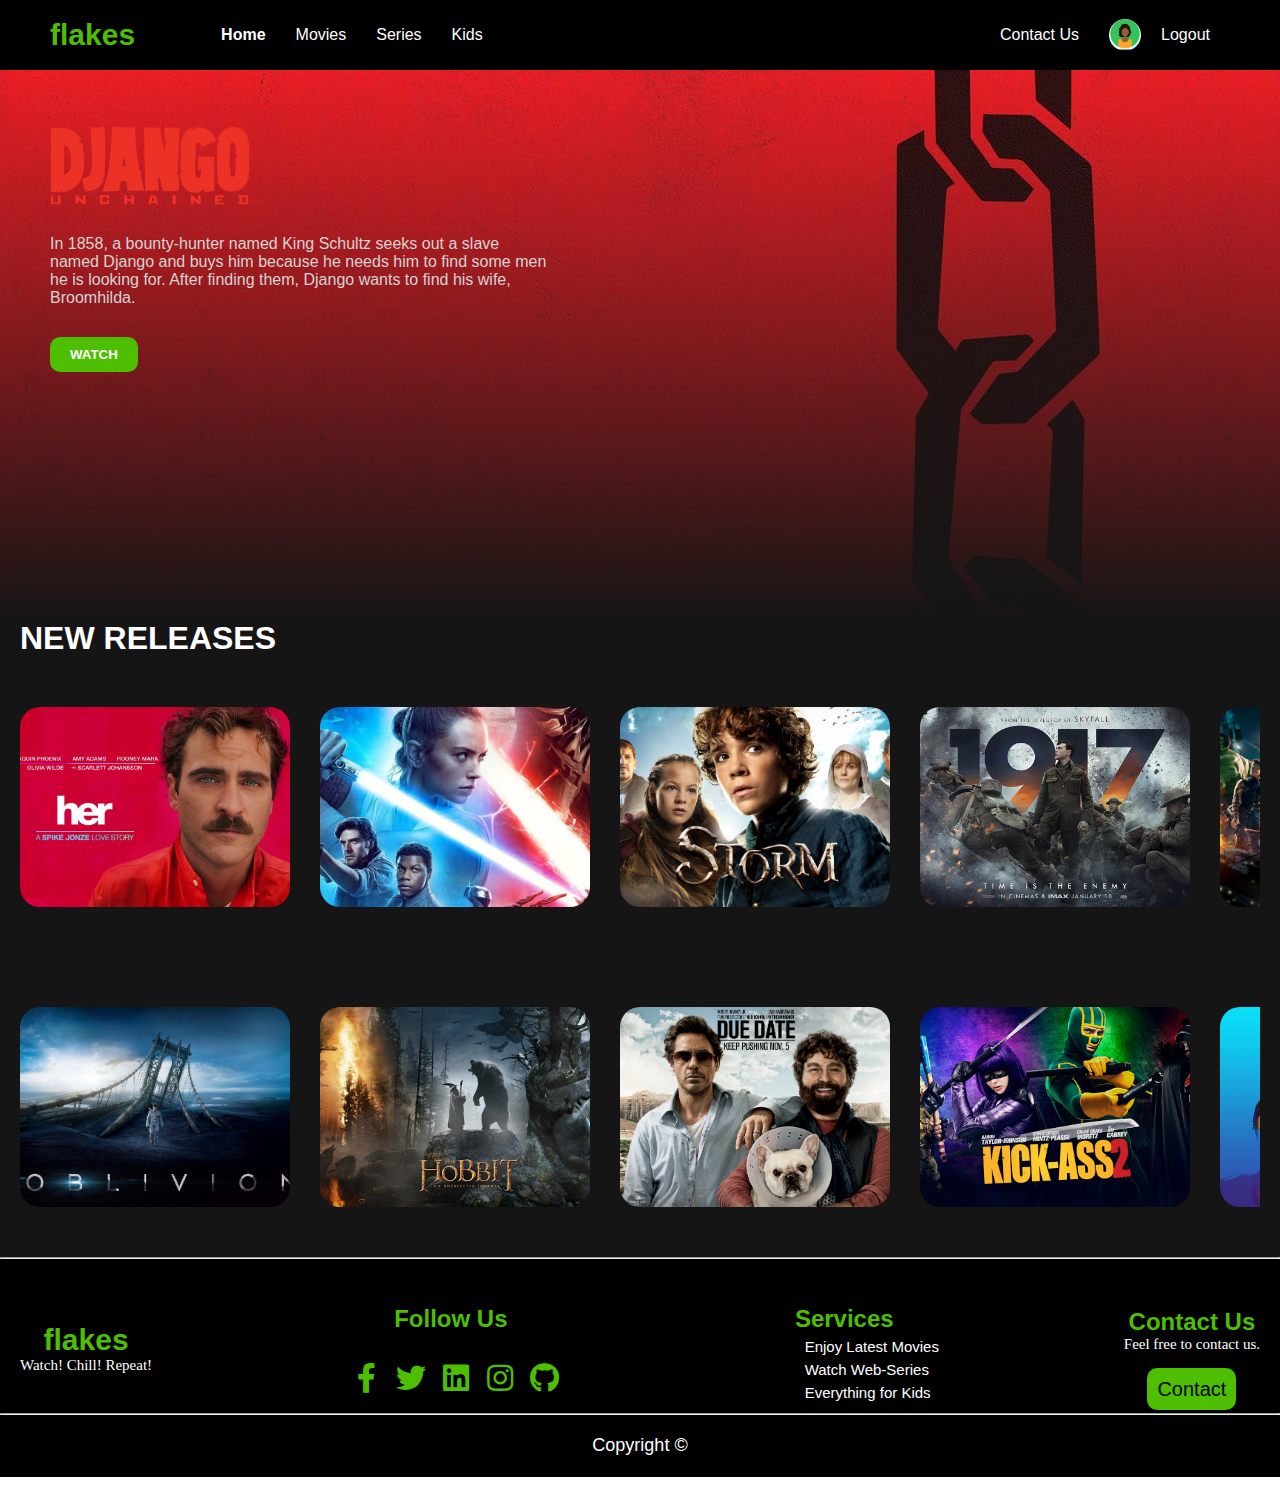
<file: index.html>
<html lang="en">
<head>
    <meta charset="UTF-8">
    <meta http-equiv="X-UA-Compatible" content="IE=edge">
    <meta name="viewport" content="width=device-width, initial-scale=1.0">
    <link rel="stylesheet" href="style.css">
    <link
        href="https://fonts.googleapis.com/css2?family=Roboto:wght@100;300;400;500;700;900&family=Sen:wght@400;700;800&display=swap"
        rel="stylesheet">
    <link rel="stylesheet" href="https://cdnjs.cloudflare.com/ajax/libs/font-awesome/5.15.2/css/all.min.css">
    <title>Flakes </title>
</head>
<body>
    <div class="navbar">
        <div class="navbar-container">
            <div class="logo-container">
                <h1 class="logo">flakes</h1>
            </div>
            <div class="menu-container">
                <ul class="menu-list">
                    <li class="menu-list-item active">
                        <a href="index.html">Home</a>
                    </li>
                    <li class="menu-list-item">
                        <a href="movies.html">Movies</a>
                        </li>
                    <li class="menu-list-item">
                        <a href="series.html">Series</a>
                    </li>
                    <li class="menu-list-item">
                        <a href="kids.html">Kids</a>
                    </li>
                    
                </ul>
            </div>
            <div class="profile-container">
                <span class="menu-list-item">
                    <a href=#>Contact Us</a></span>
                <p> </p>
                <img class="profile-picture" src="img/download.png" alt="">
                <div class="profile-text-container">
                    
                    <span class="profile-text">
                        <a href=#>Logout</a>
                    </span>
                   
                </div>
            </div>
        </div>
    </div>

    <div class="container">
        <div class="content-container">
            <div class="featured-content"
                style="background: linear-gradient(to bottom, rgba(0,0,0,0), #151515), url('img/f-1.jpg');">
                <img class="featured-title" src="img/f-t-1.png" alt="">
                <p class="featured-desc">In 1858, a bounty-hunter named King Schultz seeks out a slave named Django
                     and buys him because he needs him to find some men he is looking for. 
                    After finding them, Django wants to find his wife, Broomhilda. 
                     </p>
                <button class="featured-button">WATCH</button>
            </div>

            <div class="movie-list-container">
                <h1 class="movie-list-title">NEW RELEASES</h1>
                <div class="movie-list-wrapper">
                    <div class="movie-list">
                        <div class="movie-list-item">
                            <img class="movie-list-item-img" src="img/home/1.jpeg" alt="">
                            <span class="movie-list-item-title">Her</span>
                            <p class="movie-list-item-desc">Lorem ipsum dolor sit amet consectetur adipisicing elit. At
                                hic fugit similique accusantium.</p>
                            <button class="movie-list-item-button">Watch</button>
                        </div>
                        <div class="movie-list-item">
                            <img class="movie-list-item-img" src="img/home/2.jpeg" alt="">
                            <span class="movie-list-item-title">Star Wars</span>
                            <p class="movie-list-item-desc">Lorem ipsum dolor sit amet consectetur adipisicing elit. At
                                hic fugit similique accusantium.</p>
                            <button class="movie-list-item-button">Watch</button>
                        </div>
                        <div class="movie-list-item">
                            <img class="movie-list-item-img" src="img/home/3.jpg" alt="">
                            <span class="movie-list-item-title">Storm</span>
                            <p class="movie-list-item-desc">Lorem ipsum dolor sit amet consectetur adipisicing elit. At
                                hic fugit similique accusantium.</p>
                            <button class="movie-list-item-button">Watch</button>
                        </div>
                        <div class="movie-list-item">
                            <img class="movie-list-item-img" src="img/home/4.jpg" alt="">
                            <span class="movie-list-item-title">1917</span>
                            <p class="movie-list-item-desc">Lorem ipsum dolor sit amet consectetur adipisicing elit. At
                                hic fugit similique accusantium.</p>
                            <button class="movie-list-item-button">Watch</button>
                        </div>
                        <div class="movie-list-item">
                            <img class="movie-list-item-img" src="img/home/5.jpg" alt="">
                            <span class="movie-list-item-title">Avengers</span>
                            <p class="movie-list-item-desc">Lorem ipsum dolor sit amet consectetur adipisicing elit. At
                                hic fugit similique accusantium.</p>
                            <button class="movie-list-item-button">Watch</button>
                        </div>
                       
                    </div>
                </div>
            </div>

            <div class="movie-list-container">
                <div class="movie-list-wrapper">
                    <div class="movie-list">
                        <div class="movie-list-item">
                            <img class="movie-list-item-img" src="img/home/8.jpg" alt="">
                            <span class="movie-list-item-title">Her</span>
                            <p class="movie-list-item-desc">Lorem ipsum dolor sit amet consectetur adipisicing elit. At
                                hic fugit similique accusantium.</p>
                            <button class="movie-list-item-button">Watch</button>
                        </div>
                        <div class="movie-list-item">
                            <img class="movie-list-item-img" src="img/home/9.jpg" alt="">
                            <span class="movie-list-item-title">Her</span>
                            <p class="movie-list-item-desc">Lorem ipsum dolor sit amet consectetur adipisicing elit. At
                                hic fugit similique accusantium.</p>
                            <button class="movie-list-item-button">Watch</button>
                        </div>
                        <div class="movie-list-item">
                            <img class="movie-list-item-img" src="img/home/10.jpg" alt="">
                            <span class="movie-list-item-title">Her</span>
                            <p class="movie-list-item-desc">Lorem ipsum dolor sit amet consectetur adipisicing elit. At
                                hic fugit similique accusantium.</p>
                            <button class="movie-list-item-button">Watch</button>
                        </div>
                        <div class="movie-list-item">
                            <img class="movie-list-item-img" src="img/home/11.jpg" alt="">
                            <span class="movie-list-item-title">Her</span>
                            <p class="movie-list-item-desc">Lorem ipsum dolor sit amet consectetur adipisicing elit. At
                                hic fugit similique accusantium.</p>
                            <button class="movie-list-item-button">Watch</button>
                        </div>
                        <div class="movie-list-item">
                            <img class="movie-list-item-img" src="img/home/12.jpg" alt="">
                            <span class="movie-list-item-title">Her</span>
                            <p class="movie-list-item-desc">Lorem ipsum dolor sit amet consectetur adipisicing elit. At
                                hic fugit similique accusantium.</p>
                            <button class="movie-list-item-button">Watch</button>
                        </div>
                       
                        <div class="movie-list-item">
                            <img class="movie-list-item-img" src="img/home/6.jpg" alt="">
                            <span class="movie-list-item-title">Her</span>
                            <p class="movie-list-item-desc">Lorem ipsum dolor sit amet consectetur adipisicing elit. At
                                hic fugit similique accusantium.</p>
                            <button class="movie-list-item-button">Watch</button>
                        </div>
                    </div>
                    
                </div>
            </div>
        </div>
    </div>
    
    <footer class="footer">
        <hr class="footer-hr">
        <br>
        <br>
        <div class="footer-content">
          <div class="footer-left">
            <            <div class="logo-container">
                <h1 class="logo">flakes</h1>
            </div>
            <p class="footer-bottom-tagline">Watch! Chill! Repeat!</p>
          </div>
          <div class="footer-middle">
            <h2 class="footer-heading">Follow Us</h2>
            <ul class="footer-middle-list icons">
              <a class="footer-links" href="https://www.facebook.com/" target="_blank"><i
                  class="fab fa-facebook-f facebook" style="color:#4dbf00"></i></a>
              <a class="footer-links" href="https://twitter.com/login?lang=en" target="_blank"><i
                  class="fab fa-twitter twitter" style="color:#4dbf00"></i></a>
              <a class="footer-links" href="https://www.linkedin.com/login" target="_blank"><i
                  class="fab fa-linkedin linkedin" style="color:#4dbf00"></i></a>
              <a class="footer-links" href="https://www.instagram.com/" target="_blank"><i
                  class="fab fa-instagram instagram" style="color:#4dbf00"></i></a>
              <a class="footer-links" href="https://github.com/sayali323" target="_blank"><i
                  class="fab fa-github github" style="color:#4dbf00"></i></a>
            </ul>
          </div>
          <div class="footer-middle">
            <h2 class="footer-heading">Services</h2>
            <ul class="footer-middle-list">
              <li class="footer-middle-list-item"><a href="index.html">Enjoy Latest Movies</a> </li>
              <li class="footer-middle-list-item"><a href="series.html">Watch Web-Series</a> </li>
              <li class="footer-middle-list-item"><a href="kids.html">Everything for Kids</a> </li>
            </ul>
          </div>
         
          <div class="footer-right">
            <p class="footer-links">
                <br>
            <h2 class="footer-heading">Contact Us</h2>
            <p class="footer-bottom-tagline">Feel free to contact us.</p>
            <a class="footer-contact-button" href=#>Contact</a>
            </p>
          </div>
        </div>
        <hr class="footer-hr">
          <div class="footer-copyright">
        <p>Copyright &copy;
        </p>
        <br>
      </footer>
    
</body>
</html>
</file>
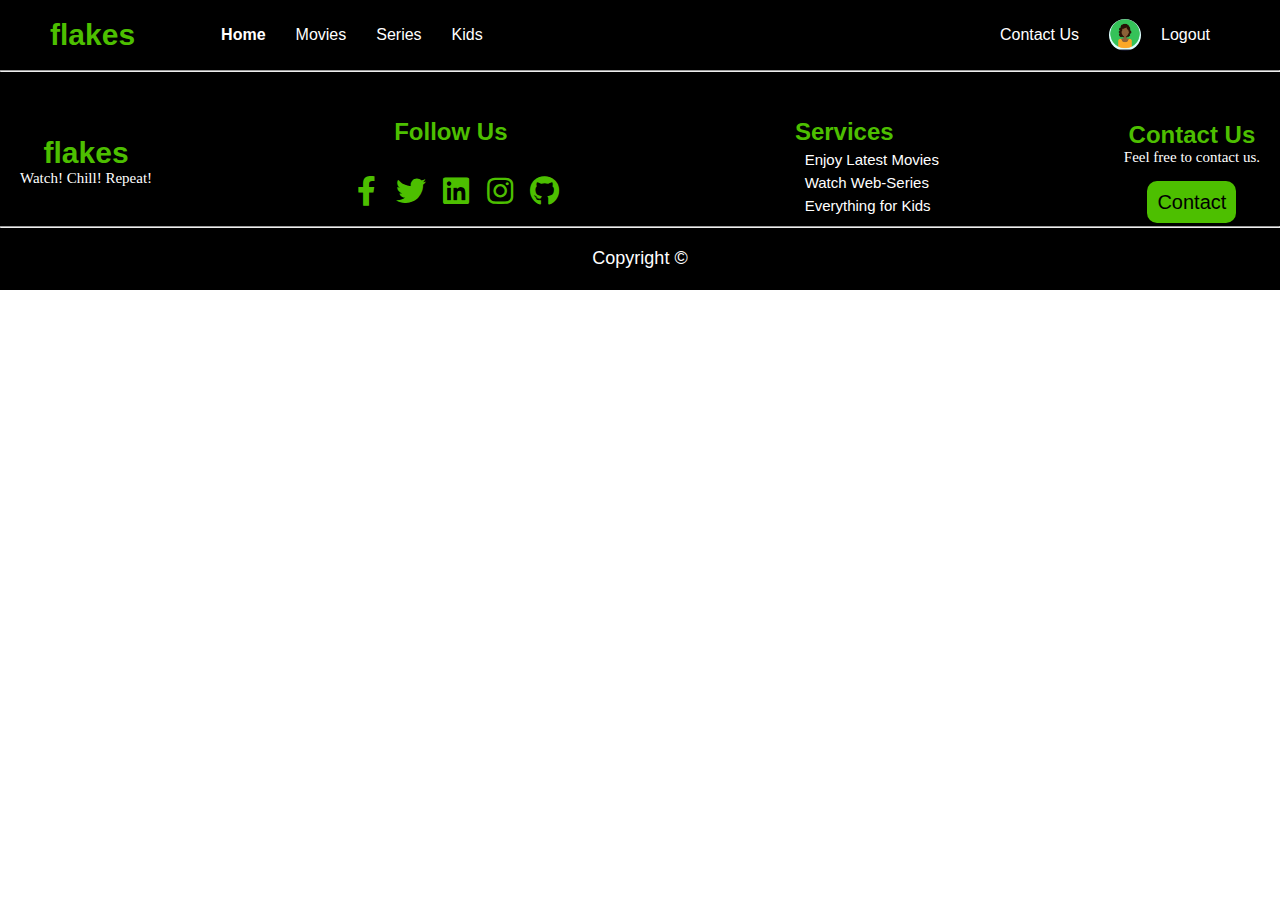
<file: contact.html>
<html lang="en">
<head>
    <meta charset="UTF-8">
    <meta http-equiv="X-UA-Compatible" content="IE=edge">
    <meta name="viewport" content="width=device-width, initial-scale=1.0">
    <link rel="stylesheet" href="style.css">
    <link
        href="https://fonts.googleapis.com/css2?family=Roboto:wght@100;300;400;500;700;900&family=Sen:wght@400;700;800&display=swap"
        rel="stylesheet">
    <link rel="stylesheet" href="https://cdnjs.cloudflare.com/ajax/libs/font-awesome/5.15.2/css/all.min.css">
    <title>Flakes </title>

    <style>

    </style>
</head>
<body>
    <div class="navbar">
        <div class="navbar-container">
            <div class="logo-container">
                <h1 class="logo">flakes</h1>
            </div>
            <div class="menu-container">
                <ul class="menu-list">
                    <li class="menu-list-item active">
                        <a href="index.html">Home</a>
                    </li>
                    <li class="menu-list-item">
                        <a href="movies.html">Movies</a>
                        </li>
                    <li class="menu-list-item">
                        <a href="series.html">Series</a>
                    </li>
                    <li class="menu-list-item">
                        <a href="kids.html">Kids</a>
                    </li>
                    
                </ul>
            </div>
            <div class="profile-container">
                <span class="menu-list-item">
                    <a href="contact.html">Contact Us</a></span>
                <p> </p>
                <img class="profile-picture" src="img/download.png" alt="">
                <div class="profile-text-container">
                    
                    <span class="profile-text">
                        <a href="login.html">Logout</a>
                    </span>
                   
                </div>
            </div>
        </div>
    </div>

 

    <footer class="footer">
        <hr class="footer-hr">
        <br>
        <br>
        <div class="footer-content">
          <div class="footer-left">
            <            <div class="logo-container">
                <h1 class="logo">flakes</h1>
            </div>
            <p class="footer-bottom-tagline">Watch! Chill! Repeat!</p>
          </div>
          <div class="footer-middle">
            <h2 class="footer-heading">Follow Us</h2>
            <ul class="footer-middle-list icons">
              <a class="footer-links" href="https://www.facebook.com/" target="_blank"><i
                  class="fab fa-facebook-f facebook" style="color:#4dbf00"></i></a>
              <a class="footer-links" href="https://twitter.com/login?lang=en" target="_blank"><i
                  class="fab fa-twitter twitter" style="color:#4dbf00"></i></a>
              <a class="footer-links" href="https://www.linkedin.com/login" target="_blank"><i
                  class="fab fa-linkedin linkedin" style="color:#4dbf00"></i></a>
              <a class="footer-links" href="https://www.instagram.com/" target="_blank"><i
                  class="fab fa-instagram instagram" style="color:#4dbf00"></i></a>
              <a class="footer-links" href="https://github.com/sayali323" target="_blank"><i
                  class="fab fa-github github" style="color:#4dbf00"></i></a>
            </ul>
          </div>
          <div class="footer-middle">
            <h2 class="footer-heading">Services</h2>
            <ul class="footer-middle-list">
              <li class="footer-middle-list-item"><a href="index.html">Enjoy Latest Movies</a> </li>
              <li class="footer-middle-list-item"><a href="series.html">Watch Web-Series</a> </li>
              <li class="footer-middle-list-item"><a href="kids.html">Everything for Kids</a> </li>
            </ul>
          </div>
         
          <div class="footer-right">
            <p class="footer-links">
                <br>
            <h2 class="footer-heading">Contact Us</h2>
            <p class="footer-bottom-tagline">Feel free to contact us.</p>
            <a class="footer-contact-button" href="contact.html">Contact</a>
            </p>
          </div>
        </div>
        <hr class="footer-hr">
          <div class="footer-copyright">
        <p>Copyright &copy;
        </p>
        <br>
      </footer>
    </body>
    </html>
</file>
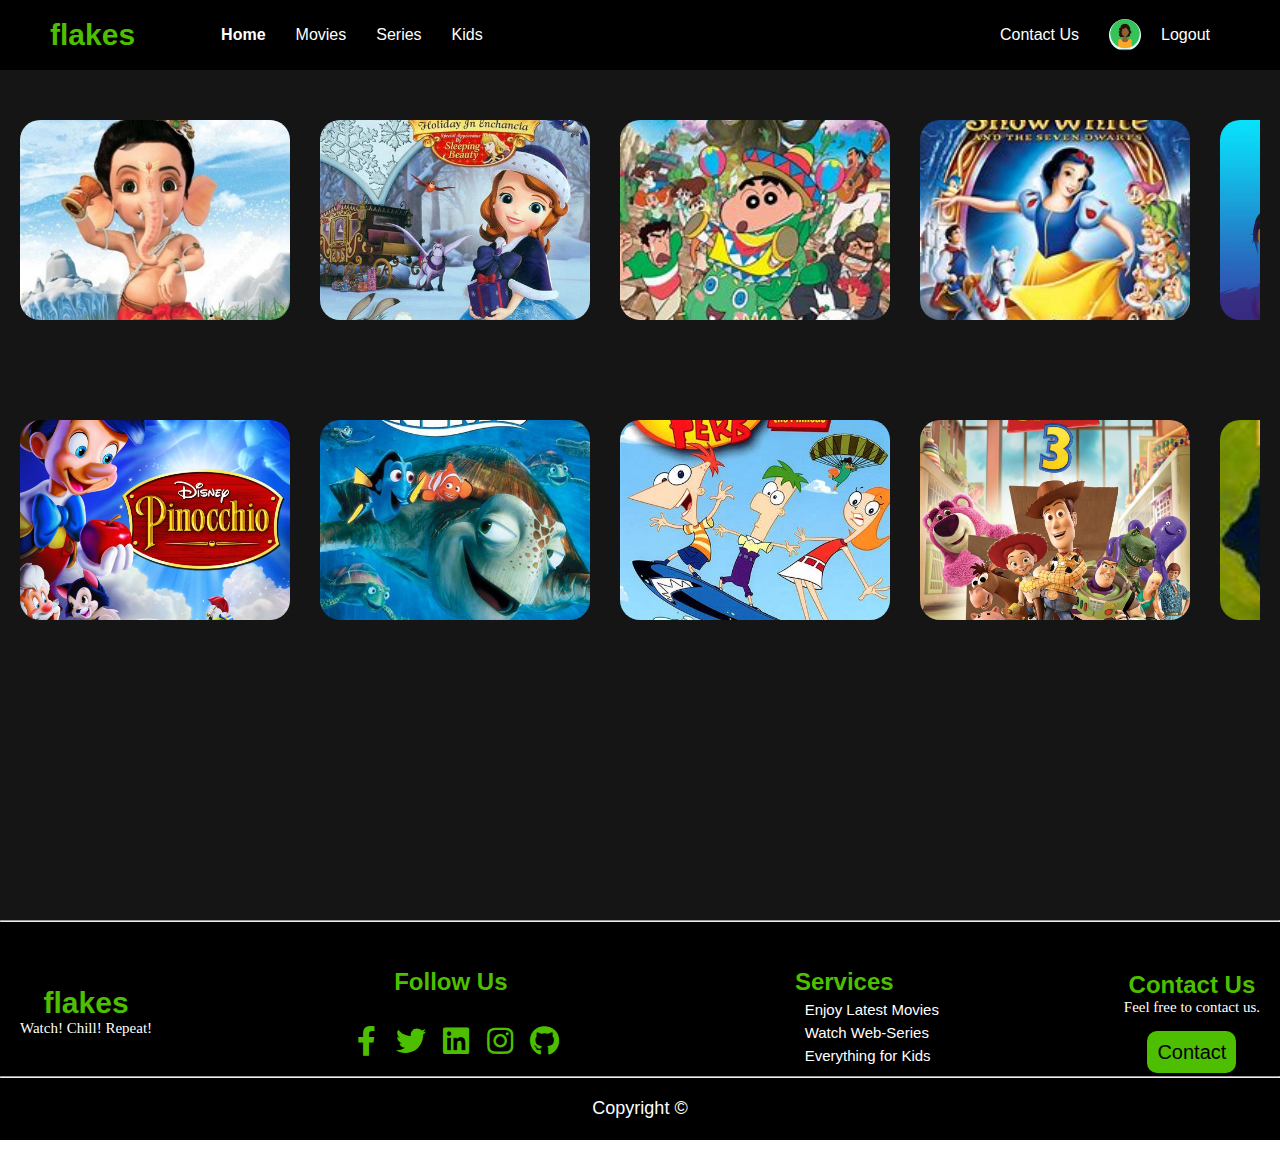
<file: kids.html>
<html lang="en">
<head>
    <meta charset="UTF-8">
    <meta http-equiv="X-UA-Compatible" content="IE=edge">
    <meta name="viewport" content="width=device-width, initial-scale=1.0">
    <link rel="stylesheet" href="style.css">
    <link
        href="https://fonts.googleapis.com/css2?family=Roboto:wght@100;300;400;500;700;900&family=Sen:wght@400;700;800&display=swap"
        rel="stylesheet">
    <link rel="stylesheet" href="https://cdnjs.cloudflare.com/ajax/libs/font-awesome/5.15.2/css/all.min.css">
    <title>Flakes </title>
</head>
<body>
    <div class="navbar">
        <div class="navbar-container">
            <div class="logo-container">
                <h1 class="logo">flakes</h1>
            </div>
            <div class="menu-container">
                <ul class="menu-list">
                    <li class="menu-list-item active">
                        <a href="index.html">Home</a>
                    </li>
                    <li class="menu-list-item">
                        <a href="movies.html">Movies</a>
                        </li>
                    <li class="menu-list-item">
                        <a href="series.html">Series</a>
                    </li>
                    <li class="menu-list-item">
                        <a href="kids.html">Kids</a>
                    </li>
                    
                </ul>
            </div>
            <div class="profile-container">
                <span class="menu-list-item">
                    <a href=#>Contact Us</a></span>
                <p> </p>
                <img class="profile-picture" src="img/download.png" alt="">
                <div class="profile-text-container">
                    
                    <span class="profile-text">
                        <a href=#>Logout</a>
                    </span>
                   
                </div>
            </div>
        </div>
    </div>

    <div class="container">
        <div class="content-container">
            <div class="movie-list-container">
                
                <div class="movie-list-wrapper">
                    <div class="movie-list">
                        <div class="movie-list-item">
                            <img class="movie-list-item-img" src="img/kids/Bal-Ganesh.jpg" alt="">
                            <span class="movie-list-item-title">Bal Ganesh</span>
                            <p class="movie-list-item-desc">Lorem ipsum dolor sit amet consectetur adipisicing elit. At
                                hic fugit similique accusantium.</p>
                            <button class="movie-list-item-button">Watch</button>
                        </div>
                        <div class="movie-list-item">
                            <img class="movie-list-item-img" src="img/kids/sofia.jpg" alt="">
                            <span class="movie-list-item-title">Sofia</span>
                            <p class="movie-list-item-desc">Lorem ipsum dolor sit amet consectetur adipisicing elit. At
                                hic fugit similique accusantium.</p>
                            <button class="movie-list-item-button">Watch</button>
                        </div>
                        <div class="movie-list-item">
                            <img class="movie-list-item-img" src="img/kids/shinChan.jpg" alt="">
                            <span class="movie-list-item-title">Shinchan</span>
                            <p class="movie-list-item-desc">Lorem ipsum dolor sit amet consectetur adipisicing elit. At
                                hic fugit similique accusantium.</p>
                            <button class="movie-list-item-button">Watch</button>
                        </div>
                        <div class="movie-list-item">
                            <img class="movie-list-item-img" src="img/kids/snow_white.jpg" alt="">
                            <span class="movie-list-item-title">Snow_white</span>
                            <p class="movie-list-item-desc">Lorem ipsum dolor sit amet consectetur adipisicing elit. At
                                hic fugit similique accusantium.</p>
                            <button class="movie-list-item-button">Watch</button>
                        </div>
                        <div class="movie-list-item">
                            <img class="movie-list-item-img" src="img/kids/12.jpg" alt="">
                            <span class="movie-list-item-title">Emoji </span>
                            <p class="movie-list-item-desc">Lorem ipsum dolor sit amet consectetur adipisicing elit. At
                                hic fugit similique accusantium.</p>
                            <button class="movie-list-item-button">Watch</button>
                        </div>
                       
                    </div>
                </div>
            </div>

            <div class="movie-list-container">
                <div class="movie-list-wrapper">
                    <div class="movie-list">
                        <div class="movie-list-item">
                            <img class="movie-list-item-img" src="img/kids/pinocchio.jpg" alt="">
                            <span class="movie-list-item-title">Pinocchio</span>
                            <p class="movie-list-item-desc">Lorem ipsum dolor sit amet consectetur adipisicing elit. At
                                hic fugit similique accusantium.</p>
                            <button class="movie-list-item-button">Watch</button>
                        </div>
                        <div class="movie-list-item">
                            <img class="movie-list-item-img" src="img/kids/nemo.jpg" alt="">
                            <span class="movie-list-item-title">Nemo</span>
                            <p class="movie-list-item-desc">Lorem ipsum dolor sit amet consectetur adipisicing elit. At
                                hic fugit similique accusantium.</p>
                            <button class="movie-list-item-button">Watch</button>
                        </div>
                        <div class="movie-list-item">
                            <img class="movie-list-item-img" src="img/kids/Phineas.jpg" alt="">
                            <span class="movie-list-item-title">Phineas&Ferb</span>
                            <p class="movie-list-item-desc">Lorem ipsum dolor sit amet consectetur adipisicing elit. At
                                hic fugit similique accusantium.</p>
                            <button class="movie-list-item-button">Watch</button>
                        </div>
                        <div class="movie-list-item">
                            <img class="movie-list-item-img" src="img/kids/toy_story.jpg" alt="">
                            <span class="movie-list-item-title">Toy Story</span>
                            <p class="movie-list-item-desc">Lorem ipsum dolor sit amet consectetur adipisicing elit. At
                                hic fugit similique accusantium.</p>
                            <button class="movie-list-item-button">Watch</button>
                        </div>
                        <div class="movie-list-item">
                            <img class="movie-list-item-img" src="img/kids/bugs_life.jpg" alt="">
                            <span class="movie-list-item-title">Bugs Life</span>
                            <p class="movie-list-item-desc">Lorem ipsum dolor sit amet consectetur adipisicing elit. At
                                hic fugit similique accusantium.</p>
                            <button class="movie-list-item-button">Watch</button>
                        </div>
                    </div>
                    
                </div>
            </div>
        </div>
    </div>



    <footer class="footer">
        <hr class="footer-hr">
        <br>
        <br>
        <div class="footer-content">
          <div class="footer-left">
            <            <div class="logo-container">
                <h1 class="logo">flakes</h1>
            </div>
            <p class="footer-bottom-tagline">Watch! Chill! Repeat!</p>
          </div>
          <div class="footer-middle">
            <h2 class="footer-heading">Follow Us</h2>
            <ul class="footer-middle-list icons">
              <a class="footer-links" href="https://www.facebook.com/" target="_blank"><i
                  class="fab fa-facebook-f facebook" style="color:#4dbf00"></i></a>
              <a class="footer-links" href="https://twitter.com/login?lang=en" target="_blank"><i
                  class="fab fa-twitter twitter" style="color:#4dbf00"></i></a>
              <a class="footer-links" href="https://www.linkedin.com/login" target="_blank"><i
                  class="fab fa-linkedin linkedin" style="color:#4dbf00"></i></a>
              <a class="footer-links" href="https://www.instagram.com/" target="_blank"><i
                  class="fab fa-instagram instagram" style="color:#4dbf00"></i></a>
              <a class="footer-links" href="https://github.com/sayali323" target="_blank"><i
                  class="fab fa-github github" style="color:#4dbf00"></i></a>
            </ul>
          </div>
          <div class="footer-middle">
            <h2 class="footer-heading">Services</h2>
            <ul class="footer-middle-list">
              <li class="footer-middle-list-item"><a href="index.html">Enjoy Latest Movies</a> </li>
              <li class="footer-middle-list-item"><a href="series.html">Watch Web-Series</a> </li>
              <li class="footer-middle-list-item"><a href="kids.html">Everything for Kids</a> </li>
            </ul>
          </div>
         
          <div class="footer-right">
            <p class="footer-links">
                <br>
            <h2 class="footer-heading">Contact Us</h2>
            <p class="footer-bottom-tagline">Feel free to contact us.</p>
            <a class="footer-contact-button" href=#>Contact</a>
            </p>
          </div>
        </div>
        <hr class="footer-hr">
          <div class="footer-copyright">
        <p>Copyright &copy;
        </p>
        <br>
      </footer>
    
</body>
</html>
</file>
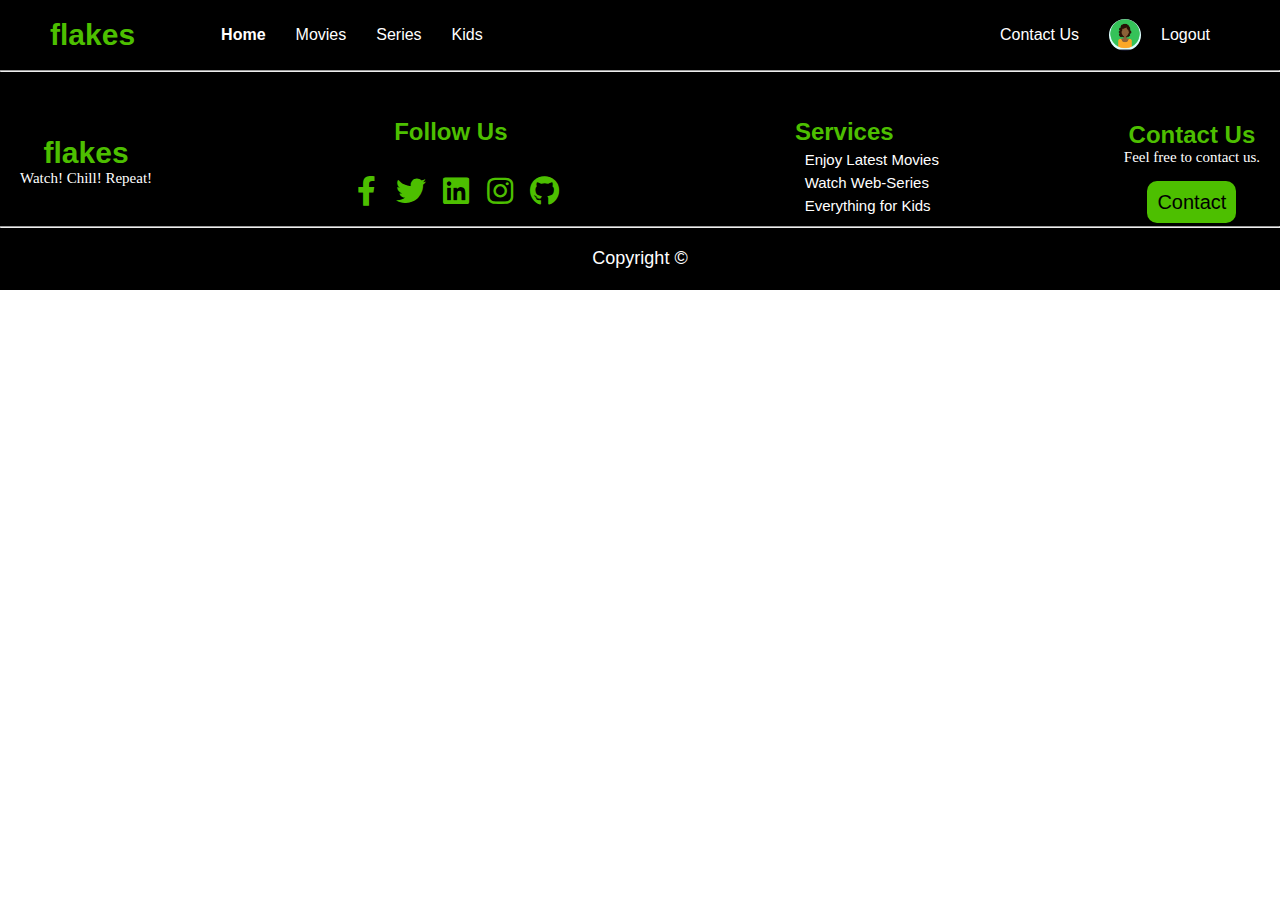
<file: login.html>
<html lang="en">
<head>
    <meta charset="UTF-8">
    <meta http-equiv="X-UA-Compatible" content="IE=edge">
    <meta name="viewport" content="width=device-width, initial-scale=1.0">
    <link rel="stylesheet" href="style.css">
    <link
        href="https://fonts.googleapis.com/css2?family=Roboto:wght@100;300;400;500;700;900&family=Sen:wght@400;700;800&display=swap"
        rel="stylesheet">
    <link rel="stylesheet" href="https://cdnjs.cloudflare.com/ajax/libs/font-awesome/5.15.2/css/all.min.css">
    <title>Flakes </title>
</head>
<body>
    <div class="navbar">
        <div class="navbar-container">
            <div class="logo-container">
                <h1 class="logo">flakes</h1>
            </div>
            <div class="menu-container">
                <ul class="menu-list">
                    <li class="menu-list-item active">
                        <a href="index.html">Home</a>
                    </li>
                    <li class="menu-list-item">
                        <a href="movies.html">Movies</a>
                        </li>
                    <li class="menu-list-item">
                        <a href="series.html">Series</a>
                    </li>
                    <li class="menu-list-item">
                        <a href="kids.html">Kids</a>
                    </li>
                    
                </ul>
            </div>
            <div class="profile-container">
                <span class="menu-list-item">
                    <a href=#>Contact Us</a></span>
                <p> </p>
                <img class="profile-picture" src="img/download.png" alt="">
                <div class="profile-text-container">
                    
                    <span class="profile-text">
                        <a href=#>Logout</a>
                    </span>
                   
                </div>
            </div>
        </div>
    </div>

    <footer class="footer">
        <hr class="footer-hr">
        <br>
        <br>
        <div class="footer-content">
          <div class="footer-left">
            <            <div class="logo-container">
                <h1 class="logo">flakes</h1>
            </div>
            <p class="footer-bottom-tagline">Watch! Chill! Repeat!</p>
          </div>
          <div class="footer-middle">
            <h2 class="footer-heading">Follow Us</h2>
            <ul class="footer-middle-list icons">
              <a class="footer-links" href="https://www.facebook.com/" target="_blank"><i
                  class="fab fa-facebook-f facebook" style="color:#4dbf00"></i></a>
              <a class="footer-links" href="https://twitter.com/login?lang=en" target="_blank"><i
                  class="fab fa-twitter twitter" style="color:#4dbf00"></i></a>
              <a class="footer-links" href="https://www.linkedin.com/login" target="_blank"><i
                  class="fab fa-linkedin linkedin" style="color:#4dbf00"></i></a>
              <a class="footer-links" href="https://www.instagram.com/" target="_blank"><i
                  class="fab fa-instagram instagram" style="color:#4dbf00"></i></a>
              <a class="footer-links" href="https://github.com/sayali323" target="_blank"><i
                  class="fab fa-github github" style="color:#4dbf00"></i></a>
            </ul>
          </div>
          <div class="footer-middle">
            <h2 class="footer-heading">Services</h2>
            <ul class="footer-middle-list">
              <li class="footer-middle-list-item"><a href="index.html">Enjoy Latest Movies</a> </li>
              <li class="footer-middle-list-item"><a href="series.html">Watch Web-Series</a> </li>
              <li class="footer-middle-list-item"><a href="kids.html">Everything for Kids</a> </li>
            </ul>
          </div>
         
          <div class="footer-right">
            <p class="footer-links">
                <br>
            <h2 class="footer-heading">Contact Us</h2>
            <p class="footer-bottom-tagline">Feel free to contact us.</p>
            <a class="footer-contact-button" href="contact.html">Contact</a>
            </p>
          </div>
        </div>
        <hr class="footer-hr">
          <div class="footer-copyright">
        <p>Copyright &copy;
        </p>
        <br>
      </footer>
    </body>
    </html>
</file>
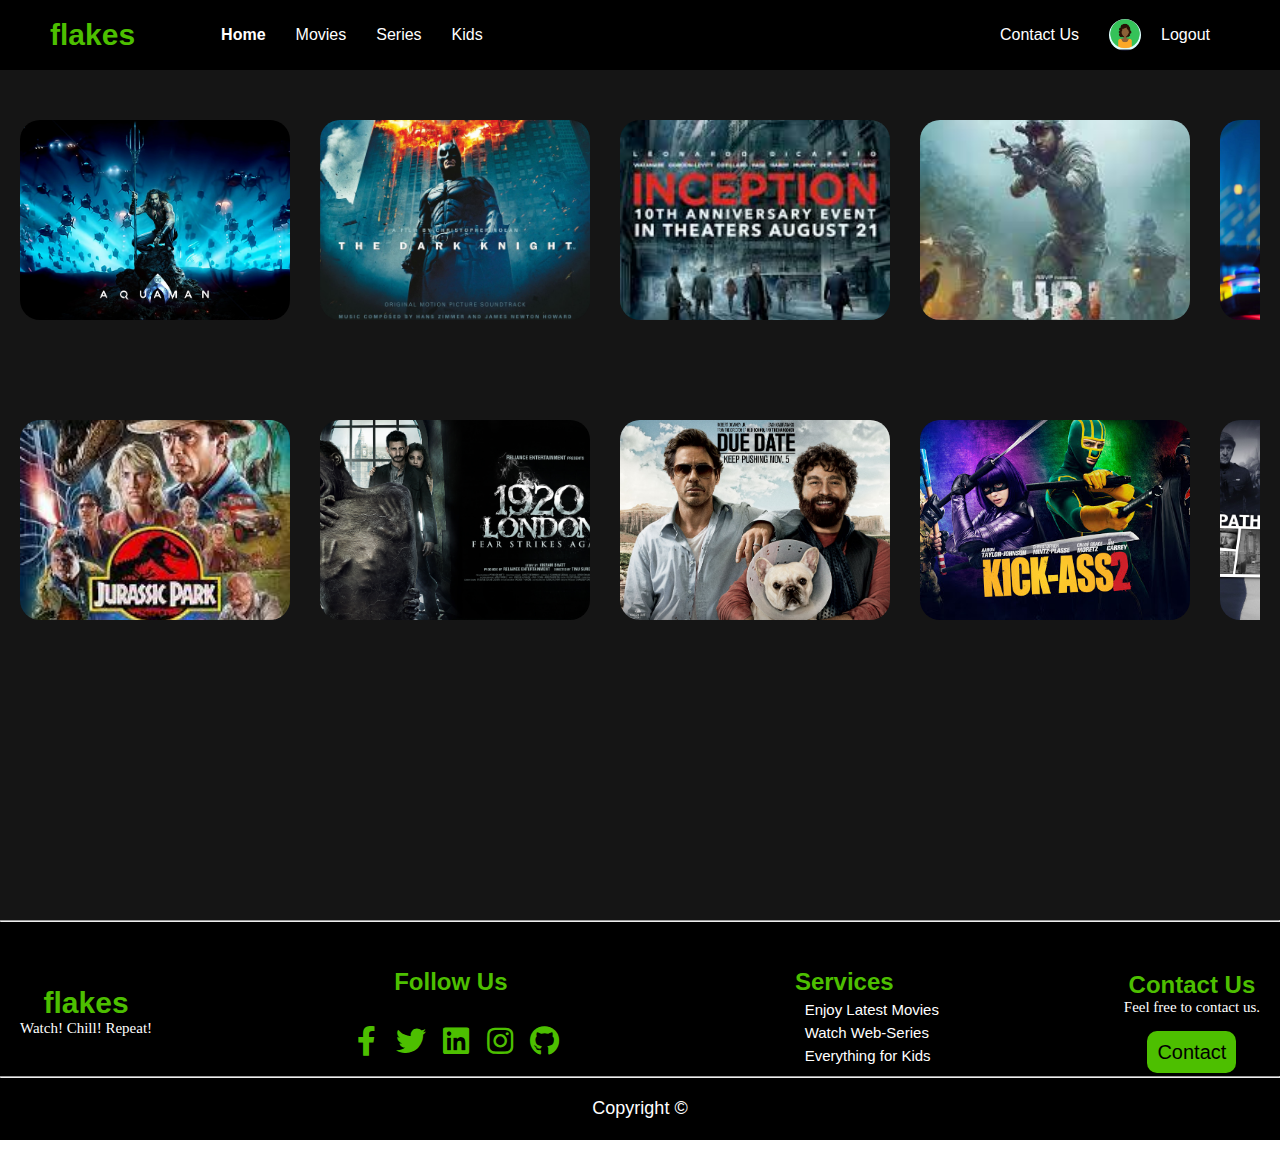
<file: movies.html>
<html lang="en">
<head>
    <meta charset="UTF-8">
    <meta http-equiv="X-UA-Compatible" content="IE=edge">
    <meta name="viewport" content="width=device-width, initial-scale=1.0">
    <link rel="stylesheet" href="style.css">
    <link
        href="https://fonts.googleapis.com/css2?family=Roboto:wght@100;300;400;500;700;900&family=Sen:wght@400;700;800&display=swap"
        rel="stylesheet">
    <link rel="stylesheet" href="https://cdnjs.cloudflare.com/ajax/libs/font-awesome/5.15.2/css/all.min.css">
    <title>Flakes </title>
</head>
<body>
    <div class="navbar">
        <div class="navbar-container">
            <div class="logo-container">
                <h1 class="logo">flakes</h1>
            </div>
            <div class="menu-container">
                <ul class="menu-list">
                    <li class="menu-list-item active">
                        <a href="index.html">Home</a>
                    </li>
                    <li class="menu-list-item">
                        <a href="movies.html">Movies</a>
                        </li>
                    <li class="menu-list-item">
                        <a href="series.html">Series</a>
                    </li>
                    <li class="menu-list-item">
                        <a href="kids.html">Kids</a>
                    </li>
                    
                </ul>
            </div>
            <div class="profile-container">
                <span class="menu-list-item">
                    <a href=#>Contact Us</a></span>
                <p> </p>
                <img class="profile-picture" src="img/download.png" alt="">
                <div class="profile-text-container">
                    
                    <span class="profile-text">
                        <a href=#>Logout</a>
                    </span>
                   
                </div>
            </div>
        </div>
    </div>


    <div class="container">
        <div class="content-container">
            <div class="movie-list-container">
                
                <div class="movie-list-wrapper">
                    <div class="movie-list">
                        <div class="movie-list-item">
                            <img class="movie-list-item-img" src="img/movies/17.jpg" alt="">
                            <span class="movie-list-item-title">Her</span>
                            <p class="movie-list-item-desc">Lorem ipsum dolor sit amet consectetur adipisicing elit. At
                                hic fugit similique accusantium.</p>
                            <button class="movie-list-item-button">Watch</button>
                        </div>
                        <div class="movie-list-item">
                            <img class="movie-list-item-img" src="img/movies/darkKnight.jfif" alt="">
                            <span class="movie-list-item-title">Star Wars</span>
                            <p class="movie-list-item-desc">Lorem ipsum dolor sit amet consectetur adipisicing elit. At
                                hic fugit similique accusantium.</p>
                            <button class="movie-list-item-button">Watch</button>
                        </div>
                        <div class="movie-list-item">
                            <img class="movie-list-item-img" src="img/movies/inception.jfif" alt="">
                            <span class="movie-list-item-title">Storm</span>
                            <p class="movie-list-item-desc">Lorem ipsum dolor sit amet consectetur adipisicing elit. At
                                hic fugit similique accusantium.</p>
                            <button class="movie-list-item-button">Watch</button>
                        </div>
                        <div class="movie-list-item">
                            <img class="movie-list-item-img" src="img/movies/uri.jfif" alt="">
                            <span class="movie-list-item-title">1917</span>
                            <p class="movie-list-item-desc">Lorem ipsum dolor sit amet consectetur adipisicing elit. At
                                hic fugit similique accusantium.</p>
                            <button class="movie-list-item-button">Watch</button>
                        </div>
                        <div class="movie-list-item">
                            <img class="movie-list-item-img" src="img/movies/15.jpg" alt="">
                            <span class="movie-list-item-title">Avengers</span>
                            <p class="movie-list-item-desc">Lorem ipsum dolor sit amet consectetur adipisicing elit. At
                                hic fugit similique accusantium.</p>
                            <button class="movie-list-item-button">Watch</button>
                        </div>
                       
                    </div>
                </div>
            </div>

            <div class="movie-list-container">
                <div class="movie-list-wrapper">
                    <div class="movie-list">
                        <div class="movie-list-item">
                            <img class="movie-list-item-img" src="img/movies/park.jfif" alt="">
                            <span class="movie-list-item-title">Her</span>
                            <p class="movie-list-item-desc">Lorem ipsum dolor sit amet consectetur adipisicing elit. At
                                hic fugit similique accusantium.</p>
                            <button class="movie-list-item-button">Watch</button>
                        </div>
                        <div class="movie-list-item">
                            <img class="movie-list-item-img" src="img/movies/16.jpg" alt="">
                            <span class="movie-list-item-title">Her</span>
                            <p class="movie-list-item-desc">Lorem ipsum dolor sit amet consectetur adipisicing elit. At
                                hic fugit similique accusantium.</p>
                            <button class="movie-list-item-button">Watch</button>
                        </div>
                        <div class="movie-list-item">
                            <img class="movie-list-item-img" src="img/movies/10.jpg" alt="">
                            <span class="movie-list-item-title">Her</span>
                            <p class="movie-list-item-desc">Lorem ipsum dolor sit amet consectetur adipisicing elit. At
                                hic fugit similique accusantium.</p>
                            <button class="movie-list-item-button">Watch</button>
                        </div>
                        <div class="movie-list-item">
                            <img class="movie-list-item-img" src="img/movies/11.jpg" alt="">
                            <span class="movie-list-item-title">Her</span>
                            <p class="movie-list-item-desc">Lorem ipsum dolor sit amet consectetur adipisicing elit. At
                                hic fugit similique accusantium.</p>
                            <button class="movie-list-item-button">Watch</button>
                        </div>
                        <div class="movie-list-item">
                            <img class="movie-list-item-img" src="img/movies/14.jpg" alt="">
                            <span class="movie-list-item-title">Her</span>
                            <p class="movie-list-item-desc">Lorem ipsum dolor sit amet consectetur adipisicing elit. At
                                hic fugit similique accusantium.</p>
                            <button class="movie-list-item-button">Watch</button>
                        </div>
                    </div>
                    
                </div>
            </div>
        </div>
    </div>


    <footer class="footer">
        <hr class="footer-hr">
        <br>
        <br>
        <div class="footer-content">
          <div class="footer-left">
            <            <div class="logo-container">
                <h1 class="logo">flakes</h1>
            </div>
            <p class="footer-bottom-tagline">Watch! Chill! Repeat!</p>
          </div>
          <div class="footer-middle">
            <h2 class="footer-heading">Follow Us</h2>
            <ul class="footer-middle-list icons">
              <a class="footer-links" href="https://www.facebook.com/" target="_blank"><i
                  class="fab fa-facebook-f facebook" style="color:#4dbf00"></i></a>
              <a class="footer-links" href="https://twitter.com/login?lang=en" target="_blank"><i
                  class="fab fa-twitter twitter" style="color:#4dbf00"></i></a>
              <a class="footer-links" href="https://www.linkedin.com/login" target="_blank"><i
                  class="fab fa-linkedin linkedin" style="color:#4dbf00"></i></a>
              <a class="footer-links" href="https://www.instagram.com/" target="_blank"><i
                  class="fab fa-instagram instagram" style="color:#4dbf00"></i></a>
              <a class="footer-links" href="https://github.com/sayali323" target="_blank"><i
                  class="fab fa-github github" style="color:#4dbf00"></i></a>
            </ul>
          </div>
          <div class="footer-middle">
            <h2 class="footer-heading">Services</h2>
            <ul class="footer-middle-list">
              <li class="footer-middle-list-item"><a href="index.html">Enjoy Latest Movies</a> </li>
              <li class="footer-middle-list-item"><a href="series.html">Watch Web-Series</a> </li>
              <li class="footer-middle-list-item"><a href="kids.html">Everything for Kids</a> </li>
            </ul>
          </div>
         
          <div class="footer-right">
            <p class="footer-links">
                <br>
            <h2 class="footer-heading">Contact Us</h2>
            <p class="footer-bottom-tagline">Feel free to contact us.</p>
            <a class="footer-contact-button" href=#>Contact</a>
            </p>
          </div>
        </div>
        <hr class="footer-hr">
          <div class="footer-copyright">
        <p>Copyright &copy;
        </p>
        <br>
      </footer>
    
</body>
</html>
</file>
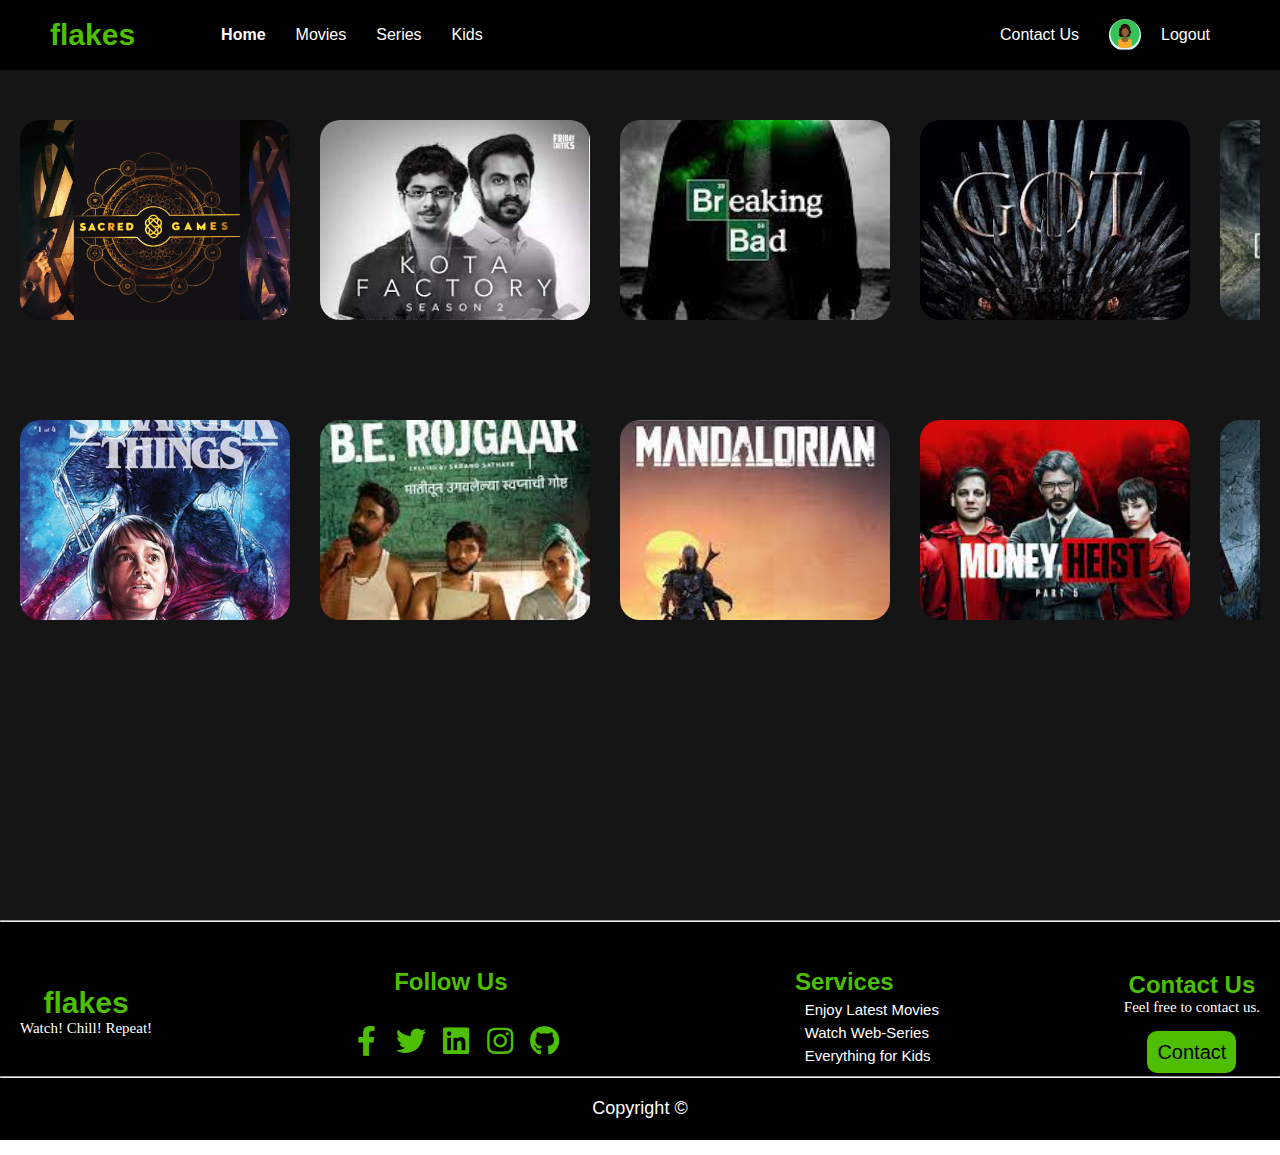
<file: series.html>
<html lang="en">
<head>
    <meta charset="UTF-8">
    <meta http-equiv="X-UA-Compatible" content="IE=edge">
    <meta name="viewport" content="width=device-width, initial-scale=1.0">
    <link rel="stylesheet" href="style.css">
    <link
        href="https://fonts.googleapis.com/css2?family=Roboto:wght@100;300;400;500;700;900&family=Sen:wght@400;700;800&display=swap"
        rel="stylesheet">
    <link rel="stylesheet" href="https://cdnjs.cloudflare.com/ajax/libs/font-awesome/5.15.2/css/all.min.css">
    <title>Flakes </title>
</head>
<body>
    <div class="navbar">
        <div class="navbar-container">
            <div class="logo-container">
                <h1 class="logo">flakes</h1>
            </div>
            <div class="menu-container">
                <ul class="menu-list">
                    <li class="menu-list-item active">
                        <a href="index.html">Home</a>
                    </li>
                    <li class="menu-list-item">
                        <a href="movies.html">Movies</a>
                        </li>
                    <li class="menu-list-item">
                        <a href="series.html">Series</a>
                    </li>
                    <li class="menu-list-item">
                        <a href="kids.html">Kids</a>
                    </li>
                    
                </ul>
            </div>
            <div class="profile-container">
                <span class="menu-list-item">
                    <a href=#>Contact Us</a></span>
                <p> </p>
                <img class="profile-picture" src="img/download.png" alt="">
                <div class="profile-text-container">
                    
                    <span class="profile-text">
                        <a href=#>Logout</a>
                    </span>
                   
                </div>
            </div>
        </div>
    </div>

    <div class="container">
        <div class="content-container">
            <div class="movie-list-container">
                
                <div class="movie-list-wrapper">
                    <div class="movie-list">
                        <div class="movie-list-item">
                            <img class="movie-list-item-img" src="img/series/sacred_games_cover.jpg" alt="">
                            <span class="movie-list-item-title">Emoji Movie</span>
                            <p class="movie-list-item-desc">Lorem ipsum dolor sit amet consectetur adipisicing elit. At
                                hic fugit similique accusantium.</p>
                            <button class="movie-list-item-button">Watch</button>
                        </div>
                        <div class="movie-list-item">
                            <img class="movie-list-item-img" src="img/series/download.jfif" alt="">
                            <span class="movie-list-item-title">Star Wars</span>
                            <p class="movie-list-item-desc">Lorem ipsum dolor sit amet consectetur adipisicing elit. At
                                hic fugit similique accusantium.</p>
                            <button class="movie-list-item-button">Watch</button>
                        </div>
                        <div class="movie-list-item">
                            <img class="movie-list-item-img" src="img/series/breaking.jfif" alt="">
                            <span class="movie-list-item-title">Storm</span>
                            <p class="movie-list-item-desc">Lorem ipsum dolor sit amet consectetur adipisicing elit. At
                                hic fugit similique accusantium.</p>
                            <button class="movie-list-item-button">Watch</button>
                        </div>
                        <div class="movie-list-item">
                            <img class="movie-list-item-img" src="img/series/got.jfif" alt="">
                            <span class="movie-list-item-title">1917</span>
                            <p class="movie-list-item-desc">Lorem ipsum dolor sit amet consectetur adipisicing elit. At
                                hic fugit similique accusantium.</p>
                            <button class="movie-list-item-button">Watch</button>
                        </div>
                        <div class="movie-list-item">
                            <img class="movie-list-item-img" src="img/series/dark.jfif"  alt="">
                            <span class="movie-list-item-title">Avengers</span>
                            <p class="movie-list-item-desc">Lorem ipsum dolor sit amet consectetur adipisicing elit. At
                                hic fugit similique accusantium.</p>
                            <button class="movie-list-item-button">Watch</button>
                        </div>
                       
                    </div>
                </div>
            </div>

            <div class="movie-list-container">
                <div class="movie-list-wrapper">
                    <div class="movie-list">
                        <div class="movie-list-item">
                            <img class="movie-list-item-img" src="img/series/stranger.PNG" alt="">
                            <span class="movie-list-item-title">Her</span>
                            <p class="movie-list-item-desc">Lorem ipsum dolor sit amet consectetur adipisicing elit. At
                                hic fugit similique accusantium.</p>
                            <button class="movie-list-item-button">Watch</button>
                        </div>
                        <div class="movie-list-item">
                            <img class="movie-list-item-img" src="img/series/berojgar.jfif" alt="">
                            <span class="movie-list-item-title">Her</span>
                            <p class="movie-list-item-desc">Lorem ipsum dolor sit amet consectetur adipisicing elit. At
                                hic fugit similique accusantium.</p>
                            <button class="movie-list-item-button">Watch</button>
                        </div>
                        <div class="movie-list-item">
                            <img class="movie-list-item-img" src="img/series/mandalorian.jpg" alt="">
                            <span class="movie-list-item-title">Her</span>
                            <p class="movie-list-item-desc">Lorem ipsum dolor sit amet consectetur adipisicing elit. At
                                hic fugit similique accusantium.</p>
                            <button class="movie-list-item-button">Watch</button>
                        </div>
                        <div class="movie-list-item">
                            <img class="movie-list-item-img" src="img/series/moneyh.jfif" alt="">
                            <span class="movie-list-item-title">Her</span>
                            <p class="movie-list-item-desc">Lorem ipsum dolor sit amet consectetur adipisicing elit. At
                                hic fugit similique accusantium.</p>
                            <button class="movie-list-item-button">Watch</button>
                        </div>
                        <div class="movie-list-item">
                            <img class="movie-list-item-img" src="img/series/witcher.jfif" alt="">
                            <span class="movie-list-item-title">Her</span>
                            <p class="movie-list-item-desc">Lorem ipsum dolor sit amet consectetur adipisicing elit. At
                                hic fugit similique accusantium.</p>
                            <button class="movie-list-item-button">Watch</button>
                        </div>
                        
                    </div>
                    
                </div>
            </div>
        </div>
    </div>



    <footer class="footer">
        <hr class="footer-hr">
        <br>
        <br>
        <div class="footer-content">
          <div class="footer-left">
            <            <div class="logo-container">
                <h1 class="logo">flakes</h1>
            </div>
            <p class="footer-bottom-tagline">Watch! Chill! Repeat!</p>
          </div>
          <div class="footer-middle">
            <h2 class="footer-heading">Follow Us</h2>
            <ul class="footer-middle-list icons">
              <a class="footer-links" href="https://www.facebook.com/" target="_blank"><i
                  class="fab fa-facebook-f facebook" style="color:#4dbf00"></i></a>
              <a class="footer-links" href="https://twitter.com/login?lang=en" target="_blank"><i
                  class="fab fa-twitter twitter" style="color:#4dbf00"></i></a>
              <a class="footer-links" href="https://www.linkedin.com/login" target="_blank"><i
                  class="fab fa-linkedin linkedin" style="color:#4dbf00"></i></a>
              <a class="footer-links" href="https://www.instagram.com/" target="_blank"><i
                  class="fab fa-instagram instagram" style="color:#4dbf00"></i></a>
              <a class="footer-links" href="https://github.com/sayali323" target="_blank"><i
                  class="fab fa-github github" style="color:#4dbf00"></i></a>
            </ul>
          </div>
          <div class="footer-middle">
            <h2 class="footer-heading">Services</h2>
            <ul class="footer-middle-list">
              <li class="footer-middle-list-item"><a href="index.html">Enjoy Latest Movies</a> </li>
              <li class="footer-middle-list-item"><a href="series.html">Watch Web-Series</a> </li>
              <li class="footer-middle-list-item"><a href="kids.html">Everything for Kids</a> </li>
            </ul>
          </div>
         
          <div class="footer-right">
            <p class="footer-links">
                <br>
            <h2 class="footer-heading">Contact Us</h2>
            <p class="footer-bottom-tagline">Feel free to contact us.</p>
            <a class="footer-contact-button" href=>Contact</a>
            </p>
          </div>
        </div>
        <hr class="footer-hr">
          <div class="footer-copyright">
        <p>Copyright &copy;
        </p>
        <br>
      </footer>
    
</body>
</html>
</file>
<file: style.css>
* {
    margin: 0;
  }
  
  body {
    font-family: "Roboto", sans-serif;
  }
  
  .navbar {
    width: 100%;
    height: 70px;
    background-color: black;
    position: sticky;
    top: 0;
  }
  
  .navbar-container {
    display: flex;
    align-items: center;
    padding: 0 50px;
    height: 100%;
    color: white;
    font-family: "Sen", sans-serif;
  }
  
  
  .logo-container {
    flex: 1;
  }
  
  .logo {
    font-size: 30px;
    color: #4dbf00;
  }

  .menu-container {
    flex: 6;
    text-decoration: none;
  }
  
  .menu-container a{
    text-decoration: none;
    color: white;
  }
  
  .menu-list {
    display: flex;
    list-style: none;
  }
  
  .menu-list-item {
    margin-right: 30px;
  }
  
  .menu-list-item.active {
    font-weight: bold;
  }

  .profile-container {
    flex: 2;
    display: flex;
    align-items: center;
    justify-content: flex-end;
  }
  
  .profile-container a{
    text-decoration: none;
    color: white;
  }
  .profile-text-container {
    margin: 0 20px;
  }
  
  
  .profile-picture {
    width: 32px;
    height: 32px;
    border-radius: 50%;
    object-fit: cover;
  }

  .container {
    background-color: #151515;
    min-height: calc(100vh - 50px);
    color: white;
  }
  
  .content-container {
    margin-left: 0px;
  }
  
  .featured-content {
    height: 50vh;
    padding: 50px;
  }
  
  .featured-title {
    width: 200px;
  }
  
  .featured-desc {
    width: 500px;
    color: lightgray;
    margin: 30px 0;
  }
  
  .featured-button {
    background-color: #4dbf00;
    color: white;
    padding: 10px 20px;
    border-radius: 10px;
    border: none;
    outline: none;
    font-weight: bold;
  }

  
.movie-list-container {
  padding: 0 20px;
}

.movie-list-wrapper {
  position: relative;
  overflow: hidden;
}

.movie-list {
  display: flex;
  align-items: center;
  height: 300px;
  transform: translateX(0);
  transition: all 1s ease-in-out;
}

.movie-list-item {
  margin-right: 30px;
  position: relative;
}

.movie-list-item:hover .movie-list-item-img {
  transform: scale(1.2);
  margin: 0 30px;
  opacity: 0.5;
}

.movie-list-item:hover .movie-list-item-title,
.movie-list-item:hover .movie-list-item-desc,
.movie-list-item:hover .movie-list-item-button {
  opacity: 1;
}

.movie-list-item-img {
  transition: all 1s ease-in-out;
  width: 270px;
  height: 200px;
  object-fit: cover;
  border-radius: 20px;
}

.movie-list-item-title {
  background-color: #333;
  padding: 0 10px;
  font-size: 32px;
  font-weight: bold;
  position: absolute;
  top: 10%;
  left: 50px;
  opacity: 0;
  transition: 1s all ease-in-out;
}

.movie-list-item-desc {
  background-color: #333;
  padding: 10px;
  font-size: 14px;
  position: absolute;
  top: 30%;
  left: 50px;
  width: 230px;
  opacity: 0;
  transition: 1s all ease-in-out;
}

.movie-list-item-button {
  padding: 10px;
  background-color: #4dbf00;
  color: white;
  border-radius: 10px;
  outline: none;
  border: none;
  cursor: pointer;
  position: absolute;
  bottom: 20px;
  left: 50px;
  opacity: 0;
  transition: 1s all ease-in-out;
}

 /* CSS FOR FOOTER */
 *{
  font-family: 'Ubuntu', sans-serif;
 }

 .footer-distributed {
   background-color: #292c2f;
   box-shadow: 0 1px 1px 0 rgba(0, 0, 0, 0.12);
   box-sizing: border-box;
   width: 100%;
   text-align: left;
   font: normal 16px sans-serif;
   padding: 20px 20px;
 }

 .footer-distributed .footer-left p {
   color: #8f9296;
   font-size: 14px;
   margin: 0;
 }

 /* Footer links */

 .footer-distributed p.footer-links {
   font-size: 18px;
   font-weight: bold;
   color: #ffffff;
   margin: 0 0 10px;
   padding: 0;
   transition: ease .25s;
   font-family: Verdana, Geneva, Tahoma, sans-serif;
 }

 .footer-distributed p.footer-links a {
   display: inline-block;
   line-height: 1.8;
   text-decoration: none;
   color: inherit;
   transition: ease .25s;
 }

 .footer-distributed .footer-links a:before {
   content: "·";
   font-size: 20px;
   left: 0;
   color: #fff;
   display: inline-block;
   padding-right: 5px;
 }

 .footer-distributed .footer-links .link-1:before {
   content: none;
 }

 .footer-distributed .footer-right {
   float: right;
   margin-top: 6px;
   max-width: 180px;
 }

 .footer-distributed .footer-right a {
   display: inline-block;
   width: 35px;
   height: 35px;
   background-color: #647681;
   border-radius: 2px;
   font-size: 20px;
   color: #ffffff;
   text-align: center;
   line-height: 35px;
   margin-left: 3px;
   transition: all .25s;
 }

 .footer-distributed .footer-right a:hover {
   transform: scale(1.1);
   -webkit-transform: scale(1.1);
 }

 .footer-distributed p.footer-links a:hover {
   text-decoration: underline;
 }

 /* Media Queries */

 @media (max-width: 600px) {

   .footer-distributed .footer-left,
   .footer-distributed .footer-right {
     text-align: center;
   }

   .footer-distributed .footer-right {
     float: none;
     margin: 0 auto 20px;
   }

   .footer-distributed .footer-left p.footer-links {
     line-height: 1.8;
   }
 }
 #scrollToTopButton{
    position: fixed;
    bottom: 40px;
    right: 25px;
    font-size: 25px;
    z-index: 99;
    width: 50px;
    height: 50px;
    background-color:red;
    color:black;
    border: none;
    cursor: pointer;
    outline: none;
    padding: 6px;
    border-radius: 50%;
    }
    #scrollToTopButton:hover, i:hover {
    background-color:white;
    color:red;
    }
    #nav:hover
  {
    background-color:#e60e23!important;
  
  }
  
  
 
  .fas:hover{background: none!important ;}
  .nav-item{ flex-wrap:wrap;}
  .menu li a:hover {
    color: red !important;
    opacity: 0.5;
  }
  
  /* CSS FOR FOOTER */
  .footer{
  margin-bottom:15px;
  font-family: Verdana, Geneva, Tahoma, sans-serif;
  background-color: black;
  }
  .footer-content{
    display:flex;
    justify-content:space-between;
    padding: 10px 20px;
  }
  .footer-logo{
    width: 150px;
    height: 120px;
    padding: 3px;
    margin:0px 0px 0px 10px;
    padding: 0;
  }
  .footer-heading{
    color:#4dbf00;
  }
  .footer-left, .footer-right, .footer-middle{
  text-align:center;
  }
  .icons{
    margin-left:-30px;
  }
  .footer-links i{
  font-size:30px;
  width:40px;
  height:40px;
  margin-top:30px;
  }
  .footer-middle a i:hover{
  background-color:white;
  padding:5px;
  border-radius:50px;
  color:#4dbf00;
  }
  .footer-middle-list-item{
  list-style:none;
  font-size:15px;
  font-family:cursive;
  margin:5px 0px 0px 15px;
  text-align:left;
  }
  .footer-middle-list-item a{
  text-decoration:none;
  color:white;
  }
  .footer-middle-list-item a:hover{
  color:#4dbf00;
  }
  .footer-right{
    margin-top:-15px;
  }
  .footer-contact-button{
  font-size:20px;
  background-color:#4dbf00;
  color:black;
  padding:10px;
  border:none;
  border-radius:10px;
  text-decoration:none;
  }
  .footer-contact-button:hover{
  background-color:white;
  color:#4dbf00;
  }
  .footer-bottom-tagline{
  color:white;
  font-size:15px;
  font-family:cursive;
  margin-bottom:25px;
  }
  
  
  .footer-copyright{
  text-align:center;
  color:white;
  margin-top:20px;
  font-size:18px;
  }
  .footer-hr{
      color:black;
      font-weight:bold;
  }
  /* .footer-right a:hover{transform:scale(1.1); -webkit-transform:scale(1.1);} */
  
  /***************** Media Queries *********************/
  
  @media (max-width: 600px) {
  .footer-content{
     display:block;
     text-align:center;
  }
  .footer-middle-list-item{
    text-align:center;
    margin-left:-20px;
  }
  
  .footer-left, .footer-middle, .footer-right{
    margin-top:50px;
  }
  }
  
  #waterdrop {
    height: 30px;
  }
  
  #waterdrop canvas {
    bottom: -70px !important;
  }
</file>
